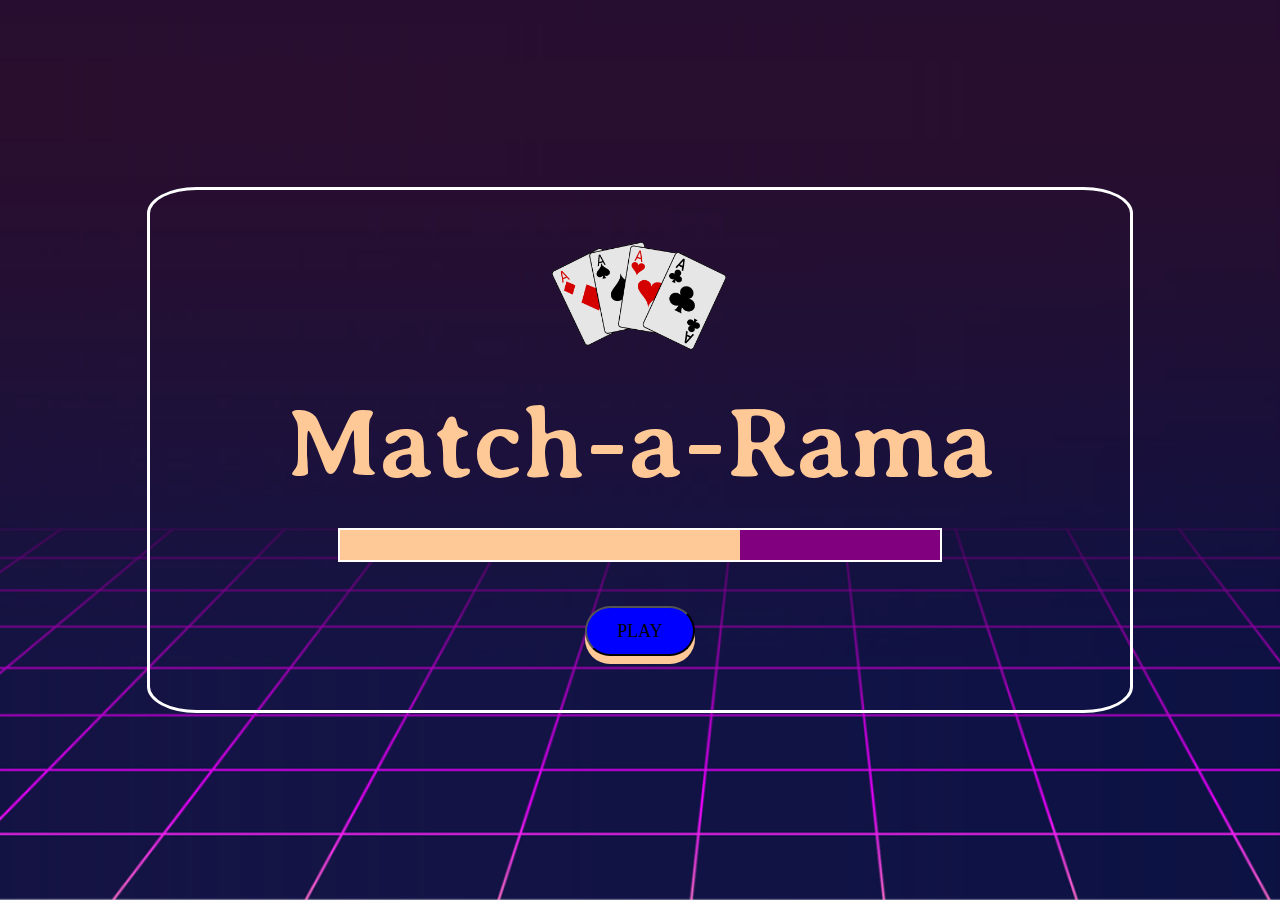
<file: index.html>
<!DOCTYPE html>
<html lang="en">
  <head>
    <meta charset="UTF-8" />
    <meta http-equiv="X-UA-Compatible" content="IE=edge" />
    <meta name="viewport" content="width=device-width, initial-scale=1.0" />
    <link
      href="https://fonts.googleapis.com/css2?family=Averia+Serif+Libre:ital,wght@1,300&family=Libre+Baskerville&display=swap"
      rel="stylesheet"
    />
    <link rel="stylesheet" href="style.css" />
    <title>Match-a-Rama</title>
  </head>
  <body>
    <div class="mainContainer">
      <div class="startBox">
        <img src="./img/frontPage-cards.png" alt="front card pic" />
        <h1>Match-a-Rama</h1>
        <div class="loadingBar">
          <div class="box1"></div>
          <div class="box2"></div>
        </div>
        <div class="menuBtns">
          <a src="./index2.html"> <button class="btn play">PLAY</button> </a>
          <!-- <button class="btn Menu">MENU</button>
          <button class="btn exit">EXIT</button> -->
        </div>
      </div>
    </div>
    <script src="HomePage.js"></script>
  </body>
</html>
</file>
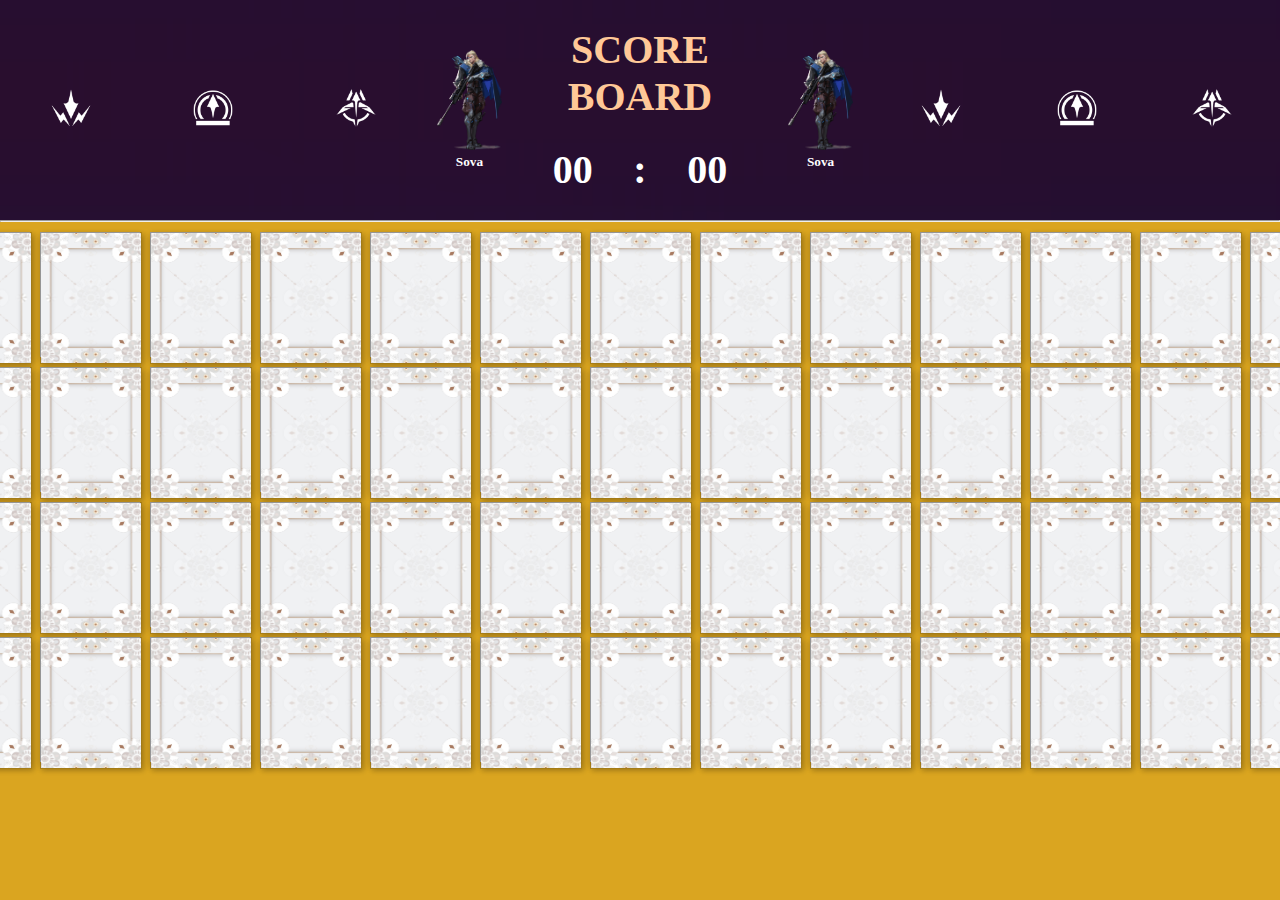
<file: CardGame.html>
<!DOCTYPE html>
<html lang="en">
  <head>
    <meta charset="UTF-8" />
    <meta http-equiv="X-UA-Compatible" content="IE=edge" />
    <meta name="viewport" content="width=device-width, initial-scale=1.0" />
    <link rel="stylesheet" href="style.css" />
    <title>Card Game</title>
  </head>
  <body>
    <div class="cardGameContainer">
      <div class="detailsContainer">
        <div class="p1Details">
          <div class="cardGamep1">
            <div class="p1Img">
              <img src="./img/Img0.png" height="100px" alt="p1 Img" />
              <h5 id="player1AgentName">Sova</h5>
            </div>
            <ul class="abilitys p1Abilitys">
              <li class="abilityNo1">
                <img
                  src="./img/SovaA1.png"
                  height="40px"
                  alt="Player 1 Ability"
                />
              </li>
              <li class="abilityNo2">
                <img
                  src="./img/SovaA2.png"
                  height="40px"
                  alt="Player 2 Ability"
                />
              </li>
              <li class="abilityNo3">
                <img
                  src="./img/SovaA3.png"
                  height="40px"
                  alt="Player 3 Ability"
                />
              </li>
            </ul>
          </div>
        </div>
        <div class="liveScoreBoard">
          <h1>SCORE BOARD</h1>
          <div class="liveScore">
            <h2 class="p1liveScore">00</h2>
            <h2>:</h2>
            <h2 class="p2liveScore">00</h2>
          </div>
        </div>
        <div class="p2Details">
          <div class="cardGamep2">
            <div class="p2Img">
              <img src="./img/Img0.png" height="100px" alt="p1 Img" />
              <h5 id="player2AgentName" >Sova</h5>
            </div>
            <ul class="abilitys p2Abilitys">
              <li class="abilityNo1">
                <img
                  src="./img/SovaA1.png"
                  height="40px"
                  alt="Player 1 Ability"
                />
              </li>
              <li class="abilityNo2">
                <img
                  src="./img/SovaA2.png"
                  height="40px"
                  alt="Player 2 Ability"
                />
              </li>
              <li class="abilityNo3">
                <img
                  src="./img/SovaA3.png"
                  height="40px"
                  alt="Player 3 Ability"
                />
              </li>
            </ul>
          </div>
        </div>
      </div>
      <hr />
      <div class="mainCardBox">
    </div>
    <!-- Modal -->
<div id="resultModal" class="modal">
  <div class="modal-content">
    <span class="close">&times;</span>
    <p id="resultMessage"></p>
    <button class="btn">Play Again</button>
  </div>
</div>
    
    <script src="CardGame.js"></script>
  </body>
</html>
</file>
<file: style.css>
/* https://uiverse.io/cards */

*{
    margin: 0;
    padding: 0;
}
body{
    background-image: url(./img/background.png);
    background-size: cover;
    background-repeat: no-repeat;
    background-attachment: fixed;
    overflow:hidden;
    user-select: none;
}

/* Home Page */
.mainContainer{
    display: flex;
    height: 100vh;
    width: 100%;
    justify-content: center;
    align-items: center;
}
.startBox{
    display: flex;
    flex-direction: column;
    height: 500px;
    width: 900px;
    border: 3px solid white;
    border-radius: 5%;
    justify-content: space-evenly;
    align-items: center;    
    padding: 10px 40px; 
}
.mainContainer img{
    max-width: 20%;  
    height: auto;
}
.mainContainer h1{
    font-family: 'Averia Serif Libre', cursive;
    font-size: 100px;
    font-weight: 700;
    font-style: normal;
    color: rgb(255, 200, 151);
    text-decoration: none;
}
.loadingBar{
    display: flex;
    height: 30px;
    width: 600px;
    border: 2px solid white;
}
.loadingBar .box1{
    flex: 2;
    background-color: rgb(255, 200, 151);

}
.loadingBar .box2{
    flex: 1;
    background-color: purple;
    }
.menuBtns{
    display: flex;
    width: 100%;
    justify-content: space-evenly;
    user-select: none;
}
.btn{   
    font-family: 'Handjet', cursive;
    font-size: large;
    background-color: blue;
    padding: 10px 30px;
    border-radius: 50px;
    box-shadow: 0px 8px 0px 0px rgb(255, 200, 151);
    height: 50px;
    margin: 20px;
    user-select: none;  
}

/* AGentSelect  */
.agentSelectContainer{
    display: flex;
    flex-direction: column;
    height: 100vh;
    margin: 50px;
    align-items: center;    
    padding: 10px 40px;
}
.agentSelectContainer h1{
    font-family: 'Averia Serif Libre', cursive;
    text-align: center;
    font-size: 30px;
    font-weight: 700;
    font-style: normal;
    color: rgb(255, 200, 151);
    text-decoration: none;
}
.agentSelectContainer img{
    max-width: 7%;
    height: auto;
}
.playerSelect{
    height: 50vh;
    width: 70%;
    display: flex;
    flex-direction: row;
    justify-content: center;
    align-items:center;
    --border-size: 3px;
    --border-angle: 0turn;
    background-image: conic-gradient(from var(--border-angle), #213, #112 50%, #213), conic-gradient(from var(--border-angle), transparent 20%, #08f, #f03);
    background-size: calc(100% - (var(--border-size) * 2)) calc(100% - (var(--border-size) * 2)), cover;
    background-position: center center;
    background-repeat: no-repeat;
    -webkit-animation: bg-spin 3s linear infinite;
    animation: bg-spin 3s linear infinite;
} 
@-webkit-keyframes bg-spin {
    to {
      --border-angle: 1turn;
    }
  }
  @keyframes bg-spin {
    to {
      --border-angle: 1turn;
    }
  }
  @property --border-angle {
    syntax: "<angle>";
    inherits: true;
    initial-value: 0turn;
  }

.playerSelect h2{
    font-family: 'Averia Serif Libre', cursive;
    font-size: 60px;
    font-weight: 700;
    font-style: normal;
    color: rgb(213, 90, 49);
    text-decoration: none;  
}
.slider{
    display: flex;
    flex-direction: column;
    height:100%;
    width: 100%;
    justify-content: space-around;
    align-items: center;
}
.mainSlider{
    display: flex;
    justify-content: center;
    align-items: center;
}
.slider h4{
    color: white;
    font-family: 'Handjet', cursive;
    font-size: 30px;
    font-weight: 100;
}
.slider img{
    max-width: 60%;
}
.sliderBtn{
    font-size: 40px 
}
.btn.select{
    margin: 10px;
    user-select: none;
}
.timer{
    color: white;
    font-family: 'Handjet', cursive;
    font-size: 50px;
    font-weight: 100;
    margin-bottom: 20px;
}
/* .btn.back{
    margin:20px
} */
.hide{
    display: none;
}
.last5Sec{
    color: #ff5733; /* Gaming-style color */
    animation: heartbeat 1s infinite;
}
@keyframes heartbeat {
    0%, 100% {
      transform: scale(1);
    }
    50% {
      transform: scale(1.1);
    }
  }


  /*Card Game */
.cardGameContainer{
    display: flex;
    flex-direction: column  ;
    height: 100vh;
  }
.detailsContainer{
    display: flex;
    justify-content:space-around;
    align-items: center;
    flex:1
  }
.mainCardBox{
    flex: 3;
}
.p1Details{
    flex: 2;
}
.liveScoreBoard{
    flex: 1;
}
.p2Details{
    flex: 2;
}
.cardGamep1{
    display: flex;
    flex-direction: row-reverse;
    justify-content: space-around;
    align-items: center;
}

.abilitys{
    list-style-type: none;
    display: flex;
    flex-direction: row;
    height: auto;
    width: 100%;
    justify-content: space-around ;
}
.cardGamep2{
    display: flex;
    justify-content: space-around;
    align-items: center;
}
.liveScoreBoard{
    display: flex;
    flex-direction: column;
    height: 100%;
    justify-content: space-evenly;
    align-items: center;
}
.liveScore{
    display: flex;
    width: 100%;
    justify-content: space-evenly;
}
.liveScoreBoard h1{
    font-family: 'Averia Serif Libre', cursive;
    text-align: center;
    font-size: 40px;
    font-weight: 700;
    font-style: normal;
    color: rgb(255, 200, 151);
    text-decoration: none;
}
.liveScore h2{
    font-family: 'Averia Serif Libre', cursive;
    text-align: center;
    font-size: 40px;
    font-weight: 700;
    font-style: normal;
    color: white    ;
    text-decoration: none;
}
.p1Img{
    padding: 10px;
    text-align: center;
    color: white;
}
.p2Img{
    padding: 20px;
    text-align: center;
    color: white;
}


.mainCardBox{
    background-color: goldenrod;
    display: grid;
    grid-template-columns: repeat(13,100px);
    grid-template-rows: repeat(4, 125px);
    justify-content: center;
    padding: 10px;
    gap: 10px;
}

.flipCard {
    background-color: transparent;
    perspective: 1000px;
  }
  
  .flipCardInner {
    position: relative;
    width: 100%;
    height: 100%;
    text-align: center;
    transition: transform 0.6s;
    transform-style: preserve-3d;
    box-shadow: 0 4px 8px 0 rgba(0,0,0,0.2);
  }
  
  .flip {
    transform: rotateY(180deg);
  }
  
  .flipCardFront, .flipCardBack {
    position: absolute;
    /* width: 100%;
    height: 100%; */
    -webkit-backface-visibility: hidden;
    backface-visibility: hidden;
  }
  
  .flipCardFront {
    width: 100%;
    height: 100%;
    background-color: #bbb;
    color: black;
  }
  
  .flipCardBack {
    width: 100%;
    height: 100%;
    background-color: #2980b9;
    color: white;
    transform: rotateY(180deg);
  }
.match{
    background-color: red;
}
.card-image {
    width: 100px;
    height: 130px;
    gap: 2px;
    border: 1px solid rgba(0, 0, 0, 0.2);
    box-shadow: 2px 2px 5px rgba(0, 0, 0, 0.2);
  }
  

  /* CSS for the modal */
.modal {
    display: none;
    position: fixed;
    z-index: 1;
    left: 0;
    top: 0;
    width: 100%;
    height: 100%;
    overflow: auto;
    background-color: rgb(0,0,0);
    background-color: rgba(0,0,0,0.4);
  }
  
  .modal-content {
    background-color: #fefefe;
    margin: 15% auto;
    padding: 20px;
    border: 1px solid #888;
    width: 50%;
  }
  
  .close {
    color: #aaa;
    float: right;
    font-size: 28px;
    font-weight: bold;
  }
  
  .close:hover,
  .close:focus {
    color: black;
    text-decoration: none;
    cursor: pointer;
  }
</file>
